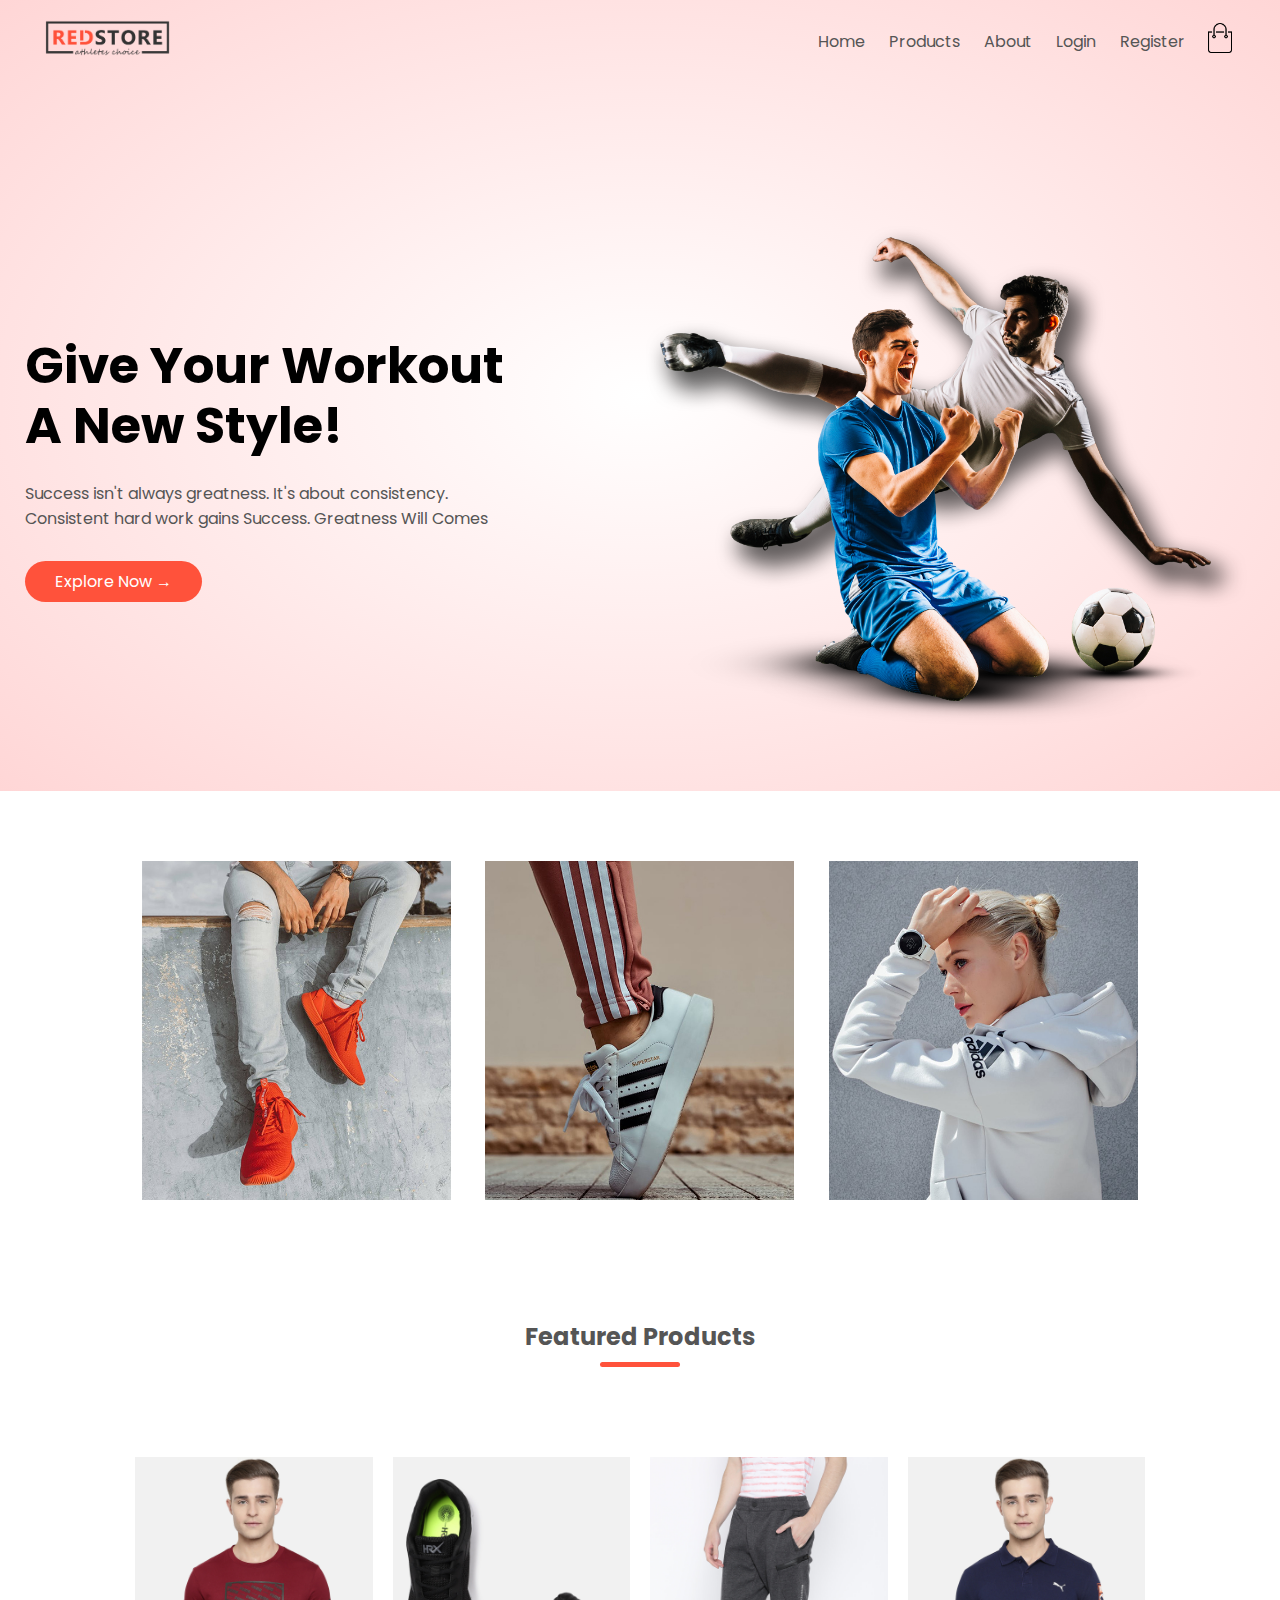
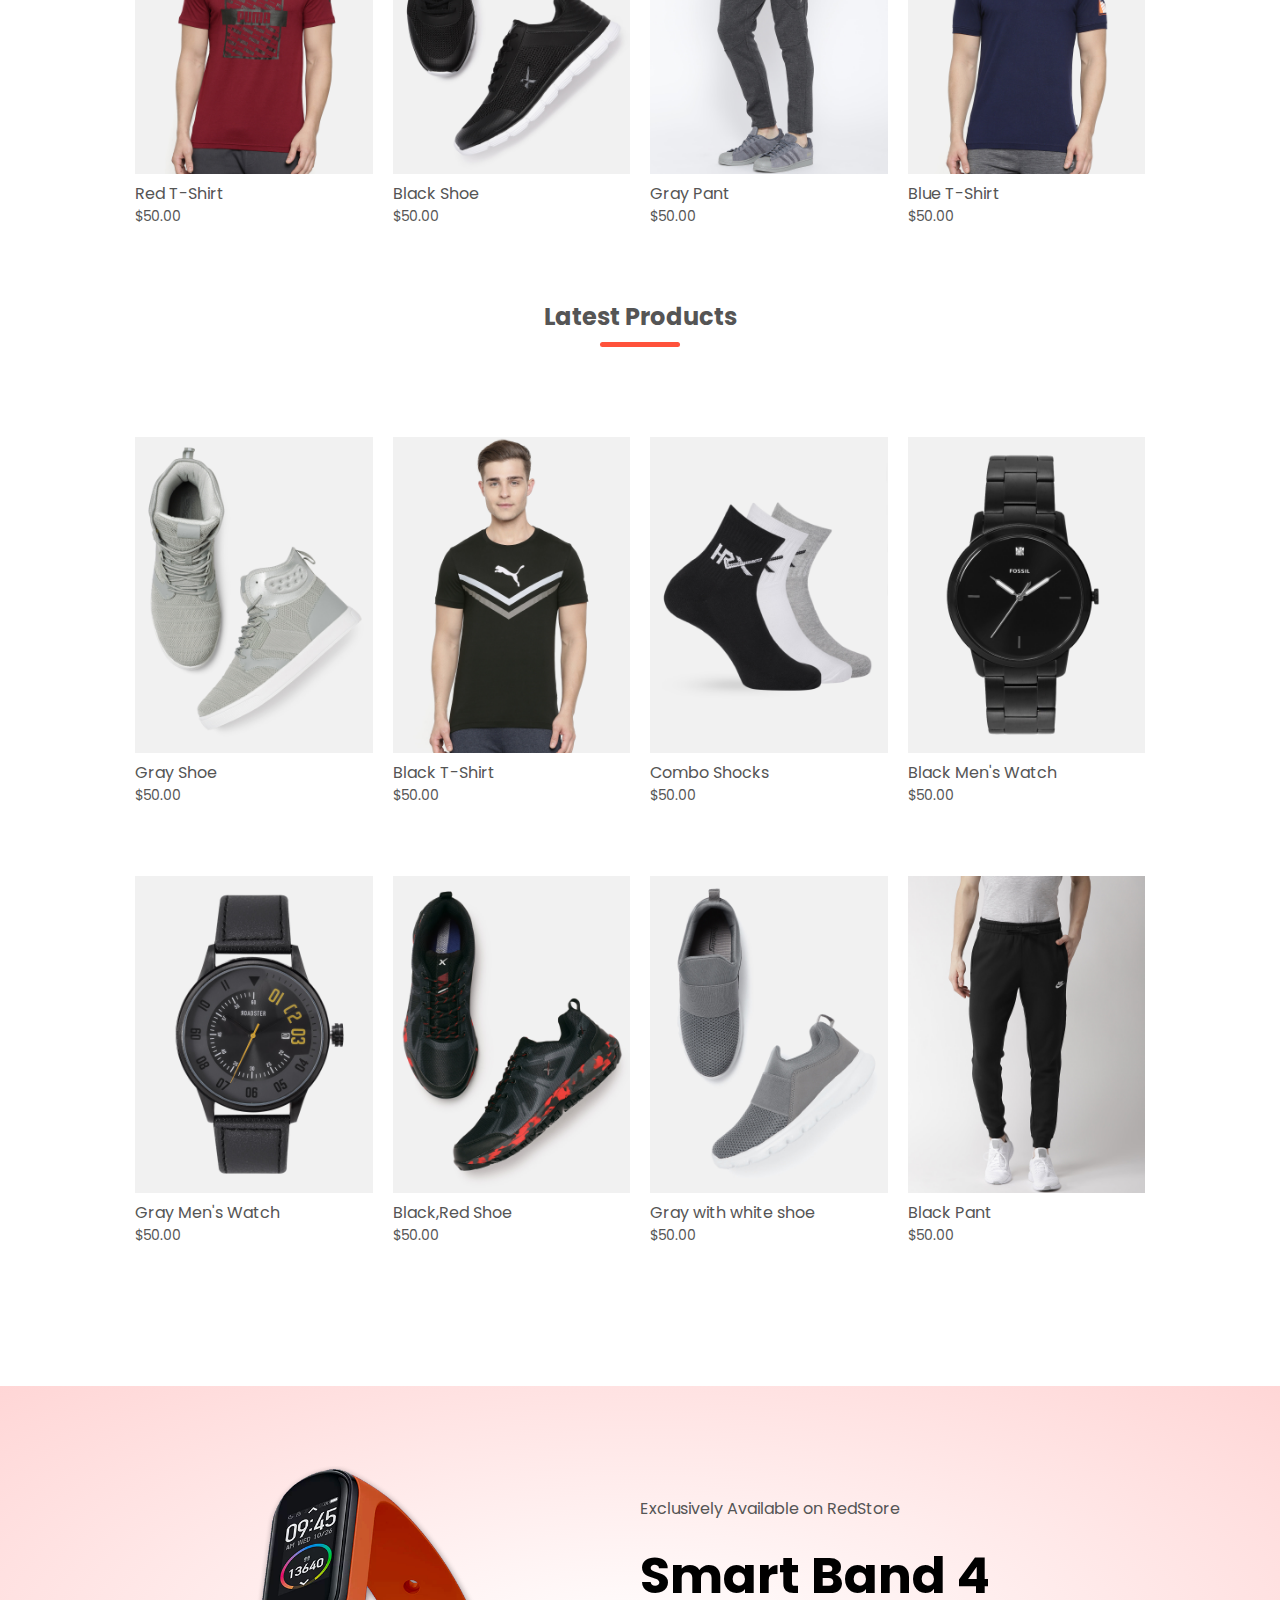
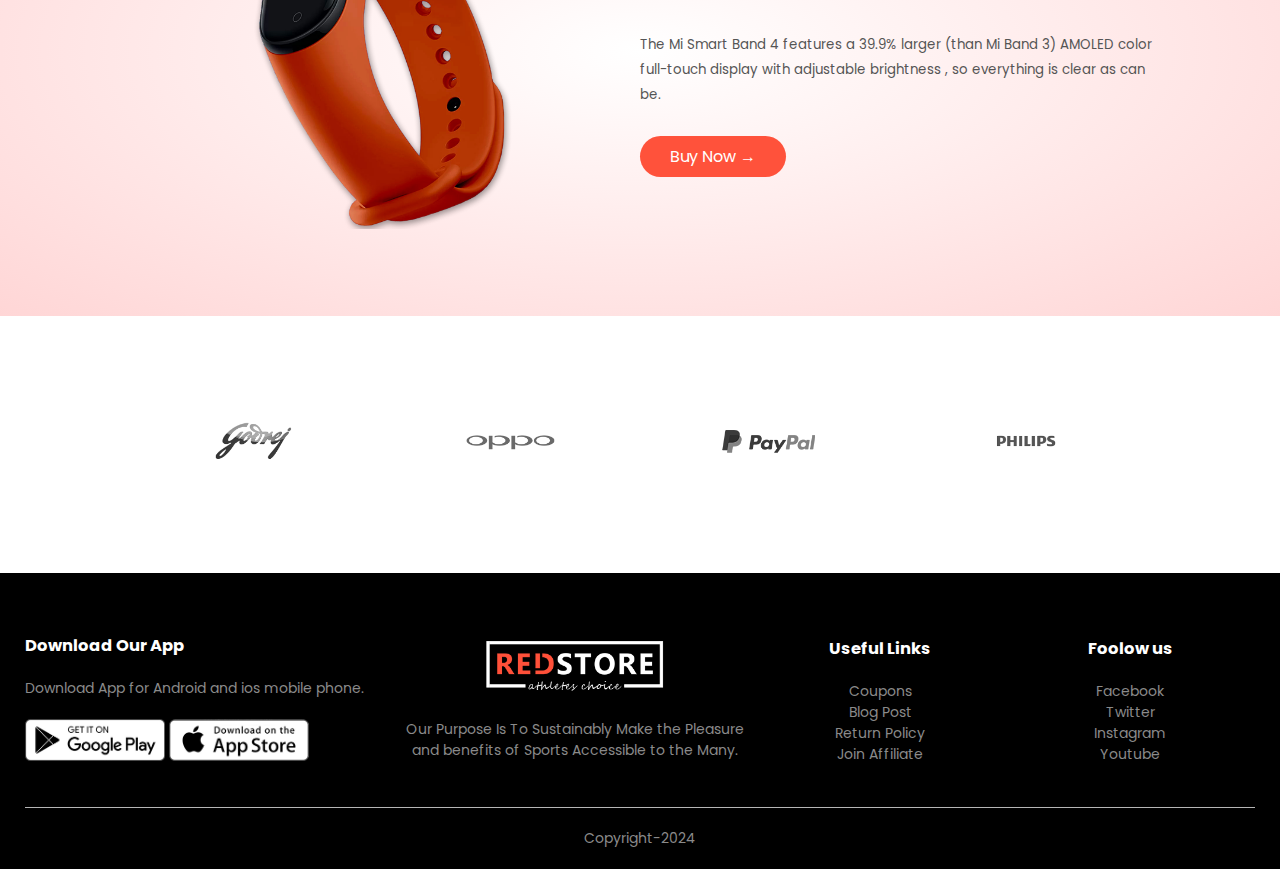
<file: index.html>
<!DOCTYPE html>
<html lang="en">
<head>
  <meta charset="UTF-8">
  <meta name="viewport" content="width=device-width, initial-scale=1.0">
  <title>Red store</title>
  <link rel="stylesheet" href="style.css">
  <link rel="preconnect" href="https://fonts.googleapis.com">
<link rel="preconnect" href="https://fonts.gstatic.com" crossorigin>
<link href="https://fonts.googleapis.com/css2?family=Poppins:wght@200;300;400;500;600;700&display=swap" rel="stylesheet">

</head>
<body>
    <div class="header">

     <div class="container">
      <div class="navbar">
        <div class="logo">
         <a href="index.html"><img src="images/logo.png" alt="" width="125px"></a>
        </div>
        <nav>
          <ul id="MenuItems">
            <li><a href="index.html">Home</a></li>
            <li><a href="product.html">Products</a></li>
            <li><a href="About.html">About</a></li>
            <li><a href="login.html">Login</a></li>
            <li><a href="register.html">Register</a></li>

          </ul>
        </nav>
        <a href="cart.html"><img src="images/cart.png" width="30px" height="30px"></a>
        <img src="images/menu.png" class="menu-icon" >
      </div>
      <div class="row">
        <div class="col-2">
          <h1>Give Your Workout <br> A New Style!</h1>
          <p>Success isn't always greatness. It's about consistency. <br> Consistent hard work gains Success. Greatness Will Comes</p>
          <a href="" class="btn">Explore Now &#8594;</a>
        </div>
        <div class="col-2">
          <img src="images/image1.png" >
        </div>
      </div>
    </div>
  </div>
<!-- Featured categories -->

<div class="categories">
  <div class="small-container">
    <div class="row">
      <div class="col-3">
        <img src="images/category-1.jpg" alt="">
      </div>
      <div class="col-3">
        <img src="images/category-2.jpg" alt="">
      </div>
      <div class="col-3">
        <img src="images/category-3.jpg" alt="">
      </div>
    </div>

  </div>
  
</div>
<!-- Featured Products -->
<div class="small-container">
  <h2 class="title">Featured Products</h2>
  <div class="row">
    <div class="col-4">
      <img src="images/product-1.jpg" >
      <h4>Red  T-Shirt</h4>
      
      <p>$50.00</p>
    </div>
    <div class="col-4">
      <img src="images/product-2.jpg" >
      <h4>Black Shoe</h4>
      
      <p>$50.00</p>
    </div>
    <div class="col-4">
      <img src="images/product-3.jpg" >
      <h4>Gray Pant</h4>
      
      <p>$50.00</p>
    </div>
    <div class="col-4">
      <img src="images/product-4.jpg" >
      <h4>Blue T-Shirt</h4>
      
      <p>$50.00</p>
    </div>
  </div>
  <h2 class="title">Latest Products</h2>
  <div class="row">
    <div class="col-4">
      <img src="images/product-5.jpg" >
      <h4>Gray Shoe</h4>
      
      <p>$50.00</p>
    </div>
    <div class="col-4">
      <img src="images/product-6.jpg" >
      <h4>Black  T-Shirt</h4>
      
      <p>$50.00</p>
    </div>
    <div class="col-4">
      <img src="images/product-7.jpg" >
      <h4>Combo Shocks</h4>
      
      <p>$50.00</p>
    </div>
    <div class="col-4">
      <img src="images/product-8.jpg" >
      <h4>Black Men's Watch</h4>
      
      <p>$50.00</p>
    </div>
    <div class="col-4">
      <img src="images/product-9.jpg" >
      <h4>Gray Men's Watch</h4>
      
      <p>$50.00</p>
    </div>
    <div class="col-4">
      <img src="images/product-10.jpg" >
      <h4>Black,Red Shoe</h4>
      
      <p>$50.00</p>
    </div>
    <div class="col-4">
      <img src="images/product-11.jpg" >
      <h4>Gray with white shoe</h4>
      
      <p>$50.00</p>
    </div>
    <div class="col-4">
      <img src="images/product-12.jpg" >
      <h4>Black Pant</h4>
      
      <p>$50.00</p>
    </div>
  </div>
   
  </div>


<!-- offer -->
<div class="offer">
  <div class="small-container">
    <div class="row">
      <div class="col-2">
        <img src="images/exclusive.png" class="offer-img">
      </div>
      <div class="col-2">
        <p >Exclusively Available on RedStore</p>
        <h1>Smart Band 4</h1>
        <small>The Mi Smart Band 4 features a 39.9% larger (than Mi Band 3) AMOLED color full-touch display
          with adjustable brightness , so everything is clear as can be.</small>
          <br>
          <a href="" class="btn">Buy Now &#8594;</a>

      </div>

    </div>
  </div>
</div>
   
<!-- brands   -->
<div class="brands">
  <div class="small-container">
    <div class="row">
      <div class="col-5">
        <img src="images/logo-godrej.png" >
      </div>
      <div class="col-5">
        <img src="images/logo-oppo.png" alt="">
      </div>
      <div class="col-5">
        <img src="images/logo-paypal.png" alt="">
      </div>
      <div class="col-5">
        <img src="images/logo-philips.png" alt="">
      </div>
      
    </div>
  </div>
</div>



<!---Footer-->
<div class="footer">
  <div class="container">
    <div class="row">
      <div class="footer-col-1">
        <h3>Download Our App</h3>
        <p>Download App for Android and ios mobile phone. </p>
        <div class="app-logo">
          <img src="images/play-store.png" >
          <img src="images/app-store.png" >
        </div>
      </div>
      <div class="footer-col-2">
        <img src="images/logo-white.png" >
        <p>Our Purpose Is To Sustainably Make the Pleasure and benefits of Sports Accessible  to the Many.</p>
      </div>
      <div class="footer-col-3">
        <h3>Useful Links</h3>
        <ul>
          <li>Coupons</li>
          <li>Blog Post</li>
          <li>Return Policy</li>
          <li>Join Affiliate</li>
        </ul>
      </div>
      <div class="footer-col-4">
        <h3>Foolow us</h3>
        <ul>
          <li>Facebook</li>
          <li>Twitter</li>
          <li>Instagram</li>
          <li>Youtube</li>
        </ul>
      </div>
    </div>
    <hr>
    <p class="copyright">Copyright-2024</p>
  </div>
</div>


</body>
</html>
</file>
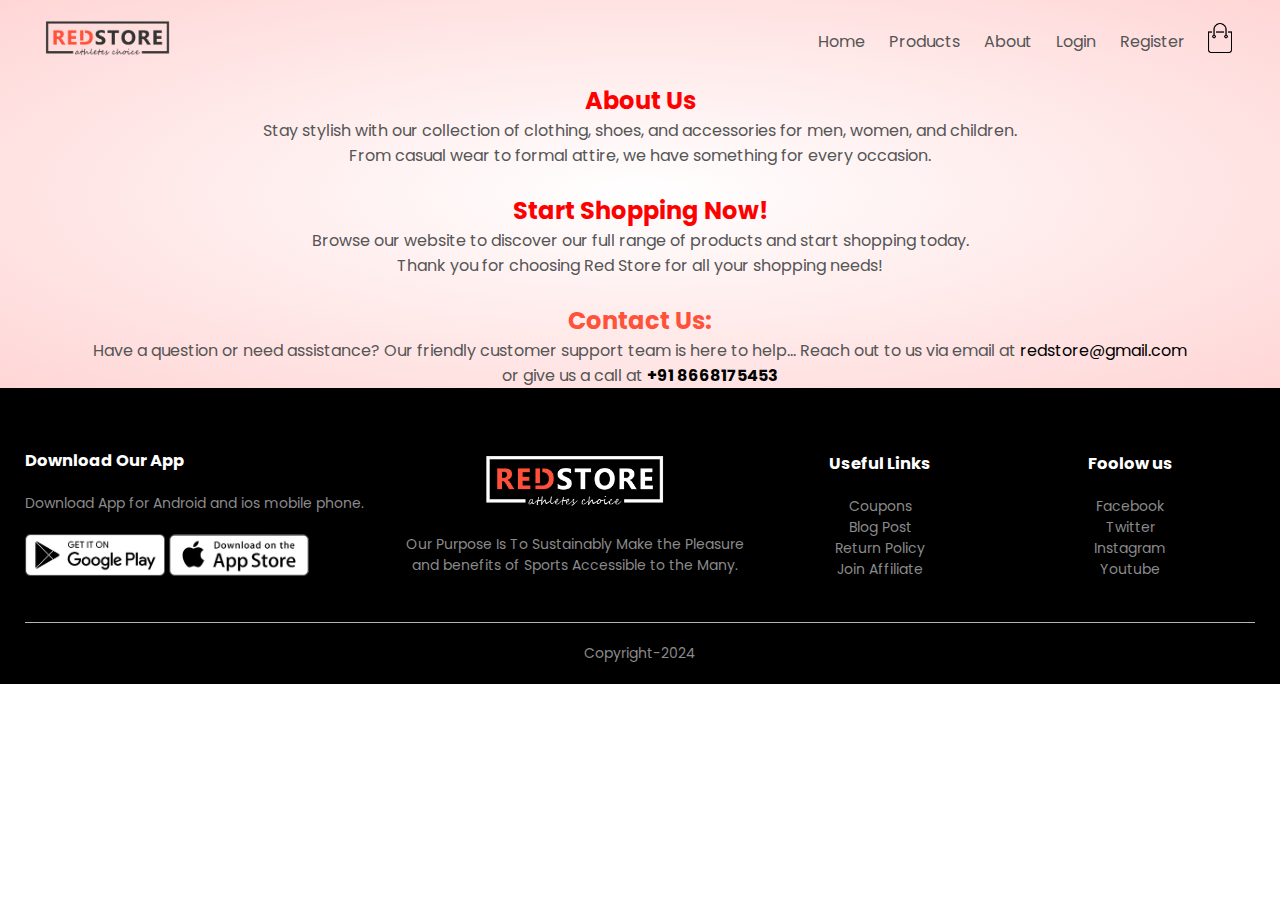
<file: About.html>
<!DOCTYPE html>
<html lang="en">
<head>
  <meta charset="UTF-8">
  <meta name="viewport" content="width=device-width, initial-scale=1.0">
  <title>About</title>
  <link rel="stylesheet" href="style.css">
  <link rel="preconnect" href="https://fonts.googleapis.com">
<link rel="preconnect" href="https://fonts.gstatic.com" crossorigin>
<link href="https://fonts.googleapis.com/css2?family=Poppins:wght@200;300;400;500;600;700&display=swap" rel="stylesheet">

</head>
<body>
    <div class="header">
    <div class="container">
      <div class="navbar">
        <div class="logo">
          <img src="images/logo.png" alt="" width="125px">
        </div>

        <nav>
          <ul id="MenuItems">
            <li><a href="index.html">Home</a></li>
            <li><a href="product.html">Products</a></li>
            <li><a href="About.html">About</a></li>
            <li><a href="login.html">Login</a></li>
            <li><a href="register.html">Register</a></li>
          </ul>
        </nav>
        <a href="cart.html"><img src="images/cart.png" width="30px" height="30px"></a>
        <img src="images/menu.png" class="menu-icon" >
      </div>
    </div>
    
    <!--About us-->
    
    <div class="abouttxt">
        <h2>About Us</h2>
        <p>Stay stylish with our collection of clothing, shoes, and accessories for men, women, and children. <br>
             From casual wear to formal attire, we have something for every occasion.</p> <br>
        <h2>Start Shopping Now!</h2>
        <p>Browse our website to discover our full range of products and start shopping today. <br> 
            Thank you for choosing Red Store for all your shopping needs!</p>     
       </div> <br>
       <div class="contactus">
        <h2>Contact Us:</h2>
        <p>Have a question or need assistance?   Our friendly customer support team is here to help... Reach out to us via email at <a href="">redstore@gmail.com </a> <br>or 
            give us a call at <span>+91 8668175453</span></p>  
       </div>
</div>






    

    <!---Footer-->
    <div class="footer">
    <div class="container">
        <div class="row">
        <div class="footer-col-1">
            <h3>Download Our App</h3>
            <p>Download App for Android and ios mobile phone. </p>
            <div class="app-logo">
            <img src="images/play-store.png" >
            <img src="images/app-store.png" >
            </div>
        </div>
        <div class="footer-col-2">
            <img src="images/logo-white.png" >
            <p>Our Purpose Is To Sustainably Make the Pleasure and benefits of Sports Accessible  to the Many.</p>
        </div>
        <div class="footer-col-3">
            <h3>Useful Links</h3>
            <ul>
            <li>Coupons</li>
            <li>Blog Post</li>
            <li>Return Policy</li>
            <li>Join Affiliate</li>
            </ul>
        </div>
        <div class="footer-col-4">
            <h3>Foolow us</h3>
            <ul>
            <li>Facebook</li>
            <li>Twitter</li>
            <li>Instagram</li>
            <li>Youtube</li>
            </ul>
        </div>
        </div>
        <hr>
        <p class="copyright">Copyright-2024</p>
    </div>
    </div>


</body>
</html>
</file>
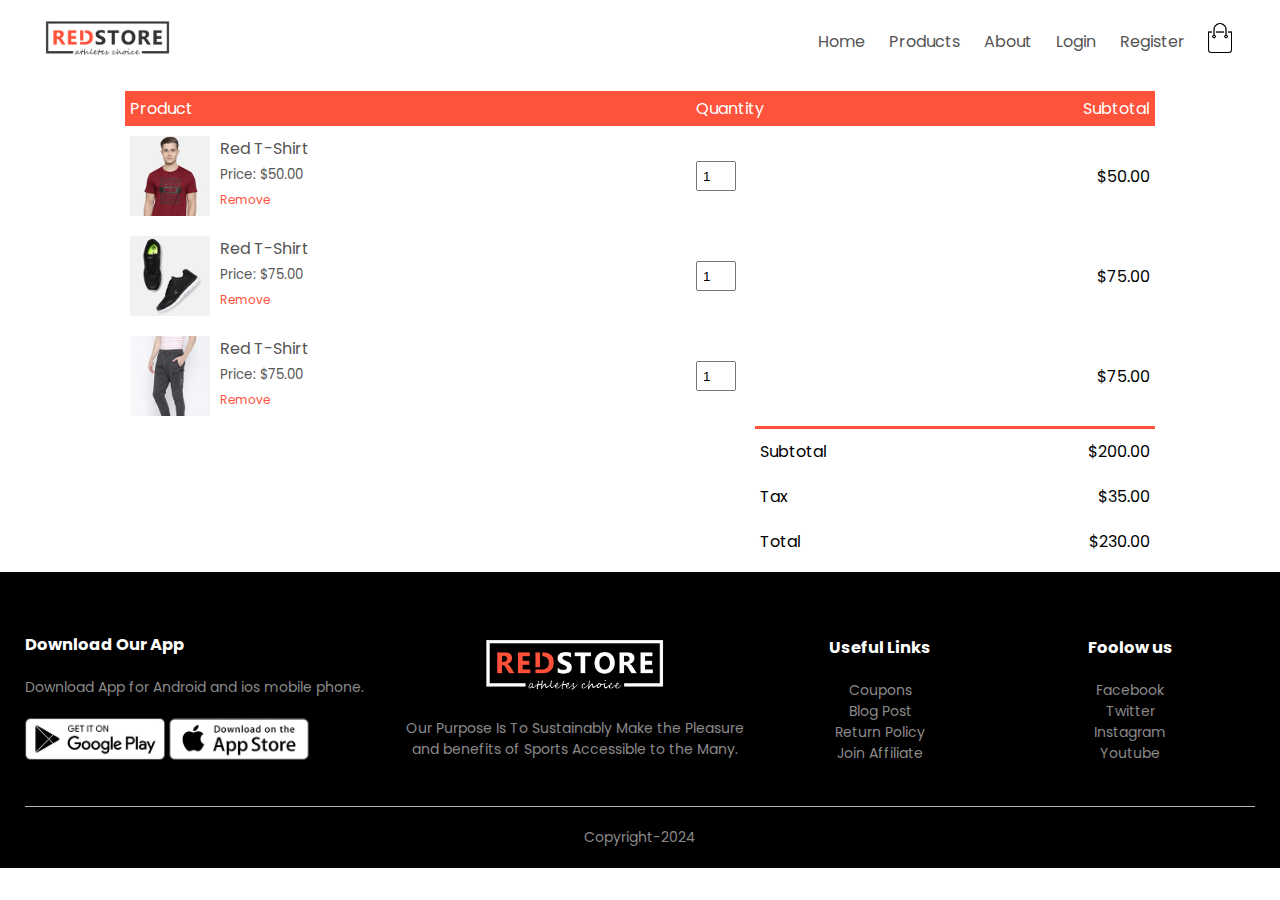
<file: cart.html>
<!DOCTYPE html>
<html lang="en">
<head>
  <meta charset="UTF-8">
  <meta name="viewport" content="width=device-width, initial-scale=1.0">
  <title>Cart-Red store</title>
  <link rel="stylesheet" href="style.css">
  <link rel="preconnect" href="https://fonts.googleapis.com">
<link rel="preconnect" href="https://fonts.gstatic.com" crossorigin>
<link href="https://fonts.googleapis.com/css2?family=Poppins:wght@200;300;400;500;600;700&display=swap" rel="stylesheet">

</head>
<body>
    <div class="container">
      <div class="navbar">
        <div class="logo">
          <img src="images/logo.png" alt="" width="125px">
        </div>
        <nav>
          <ul id="MenuItems">
            <li><a href="index.html">Home</a></li>
            <li><a href="product.html">Products</a></li>
            <li><a href="About.html">About</a></li>
            <li><a href="login.html">Login</a></li>
            <li><a href="register.html">Register</a></li>
          </ul>
        </nav>
        <a href="cart.html"><img src="images/cart.png" width="30px" height="30px"></a>
        <img src="images/menu.png" class="menu-icon" >
      </div>
    </div>

    <!---cart items details-->
    <div class="small-container cart-page">

        <table>
            <tr>
                <th>Product</th>
                <th>Quantity</th>
                <th>Subtotal</th>
            </tr>
            <tr>
                <td>
                    <div class="cart-info">
                        <img src="images/buy-1.jpg">
                        <div>
                            <p>Red T-Shirt</p>
                            <small>Price: $50.00</small>
                            <br>
                            <a href="">Remove</a>
                        </div>
                    </div>
                </td>
                <td><input type="number" value="1"></td>
                <td>$50.00</td>
            </tr>
            <tr>
                <td>
                    <div class="cart-info">
                        <img src="images/buy-2.jpg">
                        <div>
                            <p>Red T-Shirt</p>
                            <small>Price: $75.00</small>
                            <br>
                            <a href="">Remove</a>
                        </div>
                    </div>
                </td>
                <td><input type="number" value="1"></td>
                <td>$75.00</td>
            </tr>
            <tr>
                <td>
                    <div class="cart-info">
                        <img src="images/buy-3.jpg">
                        <div>
                            <p>Red T-Shirt</p>
                            <small>Price: $75.00</small>
                            <br>
                            <a href="">Remove</a>
                        </div>
                    </div>
                </td>
                <td><input type="number" value="1"></td>
                <td>$75.00</td>
            </tr>
        </table>

        <div class="total-price">
            <table>
                <tr>
                    <td>Subtotal</td>
                    <td>$200.00</td>
                </tr>
                <tr>
                    <td>Tax</td>
                    <td>$35.00</td>
                </tr>
                <tr>
                    <td>Total</td>
                    <td>$230.00</td>
                </tr>
            </table>
        </div>
    </div>


    <!---Footer-->
    <div class="footer">
    <div class="container">
        <div class="row">
        <div class="footer-col-1">
            <h3>Download Our App</h3>
            <p>Download App for Android and ios mobile phone. </p>
            <div class="app-logo">
            <img src="images/play-store.png" >
            <img src="images/app-store.png" >
            </div>
        </div>
        <div class="footer-col-2">
            <img src="images/logo-white.png" >
            <p>Our Purpose Is To Sustainably Make the Pleasure and benefits of Sports Accessible  to the Many.</p>
        </div>
        <div class="footer-col-3">
            <h3>Useful Links</h3>
            <ul>
            <li>Coupons</li>
            <li>Blog Post</li>
            <li>Return Policy</li>
            <li>Join Affiliate</li>
            </ul>
        </div>
        <div class="footer-col-4">
            <h3>Foolow us</h3>
            <ul>
            <li>Facebook</li>
            <li>Twitter</li>
            <li>Instagram</li>
            <li>Youtube</li>
            </ul>
        </div>
        </div>
        <hr>
        <p class="copyright">Copyright-2024</p>
    </div>
    </div>


</body>
</html>
</file>
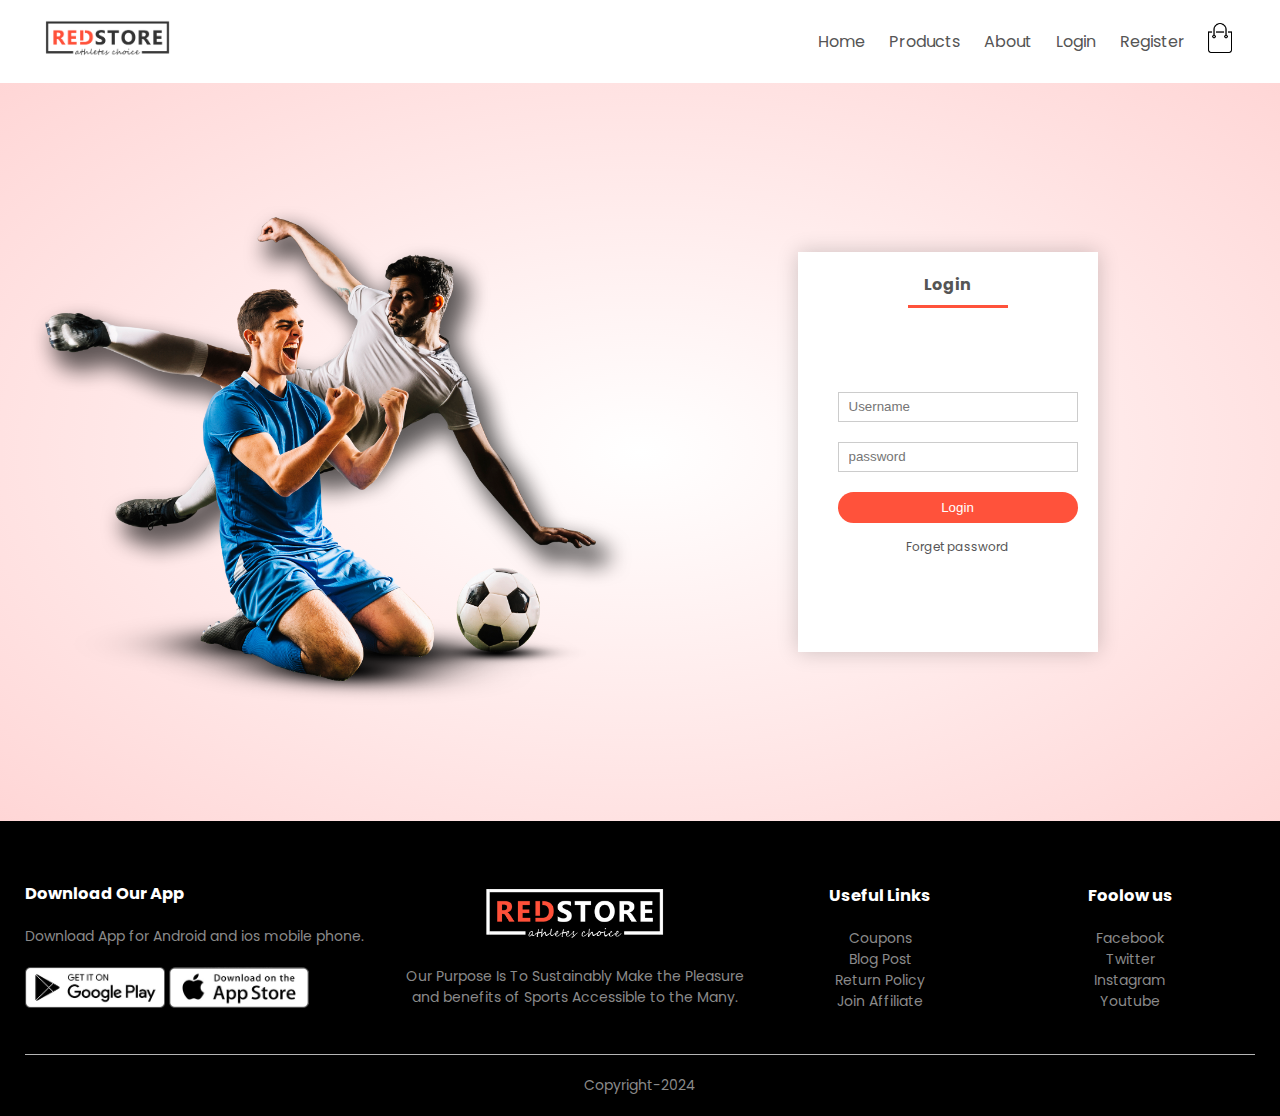
<file: login.html>
<!DOCTYPE html>
<html lang="en">
<head>
  <meta charset="UTF-8">
  <meta name="viewport" content="width=device-width, initial-scale=1.0">
  <title>Login-Red store</title>
  <link rel="stylesheet" href="style.css">
  <link rel="preconnect" href="https://fonts.googleapis.com">
<link rel="preconnect" href="https://fonts.gstatic.com" crossorigin>
<link href="https://fonts.googleapis.com/css2?family=Poppins:wght@200;300;400;500;600;700&display=swap" rel="stylesheet">

</head>
<body>
    <div class="container">
      <div class="navbar">
        <div class="logo">
          <img src="images/logo.png" alt="" width="125px">
        </div>
        <nav>
          <ul id="MenuItems">
            <li><a href="index.html">Home</a></li>
            <li><a href="product.html">Products</a></li>
            <li><a href="About.html">About</a></li>
            <li><a href="login.html">Login</a></li>
            <li><a href="register.html">Register</a></li>
          </ul>
        </nav>
        <a href="cart.html"><img src="images/cart.png" width="30px" height="30px"></a>
        <img src="images/menu.png" class="menu-icon" >
      </div>
    </div>
<!---Account page-->
<div class="account-page">
    <div class="container">
        <div class="row">
            <div class="col-2">
                <img src="images/image1.png" width="100%">
            </div>
            <div class="col-2">
                <div class="form-container">
                    <div class="form-btn">
                        <span>Login</span>
                        
                        <hr id="Indicator">
                    </div>
                    <form id="Loginform" >
                        <input type="text" placeholder="Username">
                        <input type="password" placeholder="password">
                        <button type="submit" class="btn">Login</button>
                        
                        <a href="">Forget password</a>
                    </form>

                    

                </div>
            </div>
        </div>
    </div>
</div>   

    <!---Footer-->
    <div class="footer">
    <div class="container">
        <div class="row">
        <div class="footer-col-1">
            <h3>Download Our App</h3>
            <p>Download App for Android and ios mobile phone. </p>
            <div class="app-logo">
            <img src="images/play-store.png" >
            <img src="images/app-store.png" >
            </div>
        </div>
        <div class="footer-col-2">
            <img src="images/logo-white.png" >
            <p>Our Purpose Is To Sustainably Make the Pleasure and benefits of Sports Accessible  to the Many.</p>
        </div>
        <div class="footer-col-3">
            <h3>Useful Links</h3>
            <ul>
            <li>Coupons</li>
            <li>Blog Post</li>
            <li>Return Policy</li>
            <li>Join Affiliate</li>
            </ul>
        </div>
        <div class="footer-col-4">
            <h3>Foolow us</h3>
            <ul>
            <li>Facebook</li>
            <li>Twitter</li>
            <li>Instagram</li>
            <li>Youtube</li>
            </ul>
        </div>
        </div>
        <hr>
        <p class="copyright">Copyright-2024</p>
    </div>
    </div>


</body>
</html>
</file>
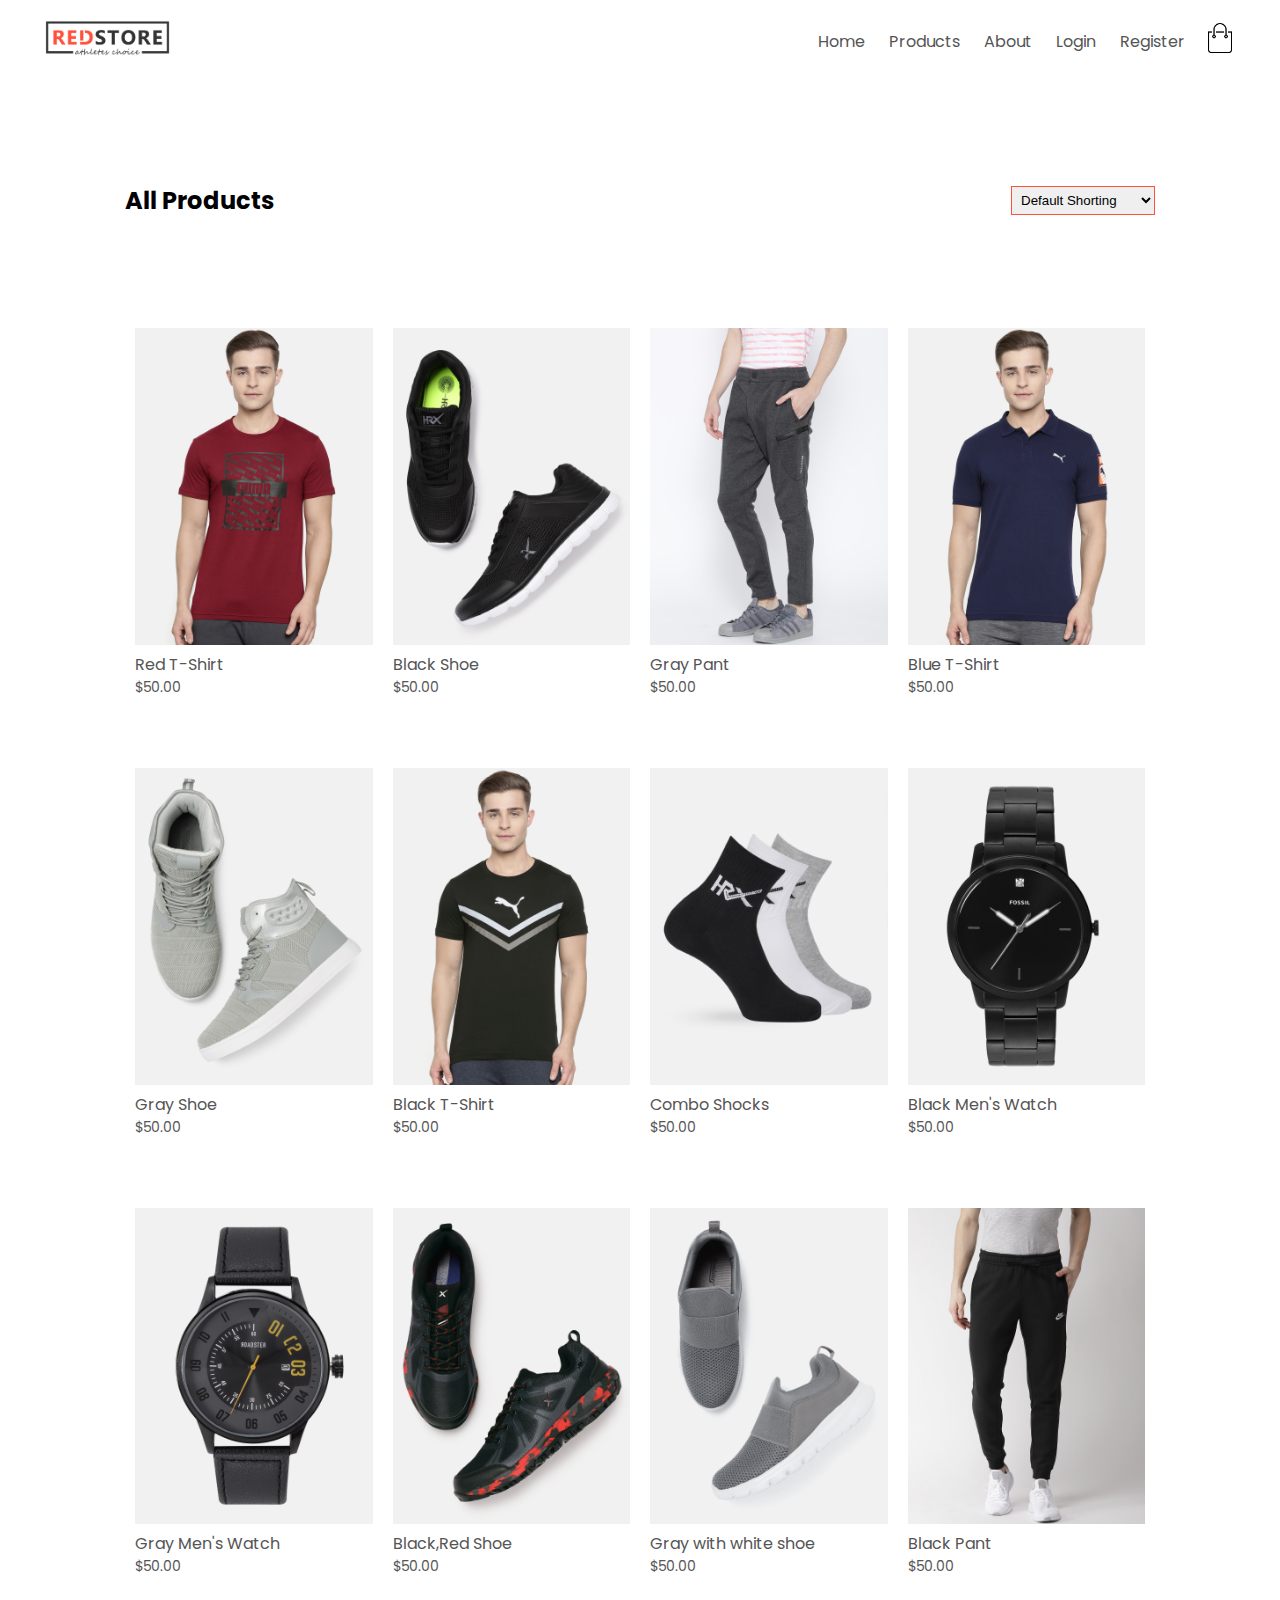
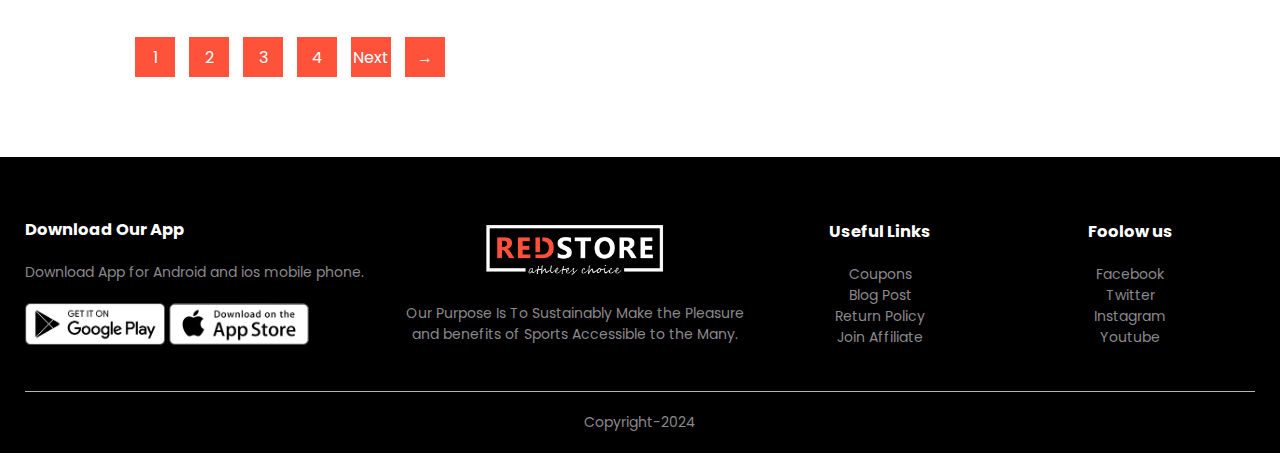
<file: product.html>
<!DOCTYPE html>
<html lang="en">
<head>
  <meta charset="UTF-8">
  <meta name="viewport" content="width=device-width, initial-scale=1.0">
  <title>All-Product-Red store</title>
  <link rel="stylesheet" href="style.css">
  <link rel="preconnect" href="https://fonts.googleapis.com">
<link rel="preconnect" href="https://fonts.gstatic.com" crossorigin>
<link href="https://fonts.googleapis.com/css2?family=Poppins:wght@200;300;400;500;600;700&display=swap" rel="stylesheet">

</head>
<body>
    <div class="container">
      <div class="navbar">
        <div class="logo">
          <img src="images/logo.png" alt="" width="125px">
        </div>
        <nav>
          <ul id="MenuItems">
            <li><a href="index.html">Home</a></li>
            <li><a href="product.html">Products</a></li>
            <li><a href="About.html">About</a></li>
            <li><a href="login.html">Login</a></li>
            <li><a href="register.html">Register</a></li>
          </ul>
        </nav>
        <a href="cart.html"><img src="images/cart.png" width="30px" height="30px"></a>
        <img src="images/menu.png" class="menu-icon" >
      </div>
      
   </div>
<div class="small-container">
<div class="row row-2">
    <h2>All Products</h2>
    <select >
        <option value="">Default Shorting</option>
        <option value="">Short by Price</option>
        <option value="">Short by popularity</option>
        <option value="">Short by rating</option>
        <option value="">Short by sale</option>
    </select>
</div>



<div class="row">
    <div class="col-4">
      <img src="images/product-1.jpg" >
      <h4>Red T-Shirt</h4>
      
      <p>$50.00</p>
    </div>
    <div class="col-4">
      <img src="images/product-2.jpg" >
      <h4>Black Shoe</h4>
      
      <p>$50.00</p>
    </div>
    <div class="col-4">
      <img src="images/product-3.jpg" >
      <h4>Gray Pant</h4>
      
      <p>$50.00</p>
    </div>
    <div class="col-4">
      <img src="images/product-4.jpg" >
      <h4>Blue T-Shirt</h4>
      
      <p>$50.00</p>
    </div>
  </div>
    <div class="row">
    <div class="col-4">
      <img src="images/product-5.jpg" >
      <h4>Gray Shoe</h4>
      
      <p>$50.00</p>
    </div>
    <div class="col-4">
      <img src="images/product-6.jpg" >
      <h4>Black T-Shirt</h4>
      
      <p>$50.00</p>
    </div>
    <div class="col-4">
      <img src="images/product-7.jpg" >
      <h4>Combo Shocks</h4>
      
      <p>$50.00</p>
    </div>
    <div class="col-4">
      <img src="images/product-8.jpg" >
      <h4>Black Men's Watch </h4>
      
      <p>$50.00</p>
    </div>
    <div class="col-4">
      <img src="images/product-9.jpg" >
      <h4>Gray Men's Watch</h4>
      
      <p>$50.00</p>
    </div>
    <div class="col-4">
      <img src="images/product-10.jpg" >
      <h4>Black,Red Shoe</h4>
      
      
      <p>$50.00</p>
    </div>
    <div class="col-4">
      <img src="images/product-11.jpg" >
      <h4>Gray with white shoe</h4>
      
      <p>$50.00</p>
    </div>
    <div class="col-4">
      <img src="images/product-12.jpg" >
      <h4>Black Pant</h4>
      
      <p>$50.00</p>
    </div>
  </div>
  <div class="page-btn">
    <span>1</span>
    <span>2</span>
    <span>3</span>
    <span>4</span>
    <span>Next</span>
    <span>&#8594;</span>
  </div>
   
  </div>

<!---Footer-->
<div class="footer">
  <div class="container">
    <div class="row">
      <div class="footer-col-1">
        <h3>Download Our App</h3>
        <p>Download App for Android and ios mobile phone. </p>
        <div class="app-logo">
          <img src="images/play-store.png" >
          <img src="images/app-store.png" >
        </div>
      </div>
      <div class="footer-col-2">
        <img src="images/logo-white.png" >
        <p>Our Purpose Is To Sustainably Make the Pleasure and benefits of Sports Accessible  to the Many.</p>
      </div>
      <div class="footer-col-3">
        <h3>Useful Links</h3>
        <ul>
          <li>Coupons</li>
          <li>Blog Post</li>
          <li>Return Policy</li>
          <li>Join Affiliate</li>
        </ul>
      </div>
      <div class="footer-col-4">
        <h3>Foolow us</h3>
        <ul>
          <li>Facebook</li>
          <li>Twitter</li>
          <li>Instagram</li>
          <li>Youtube</li>
        </ul>
      </div>
    </div>
    <hr>
    <p class="copyright">Copyright-2024</p>
  </div>
</div>


</body>
</html>
</file>
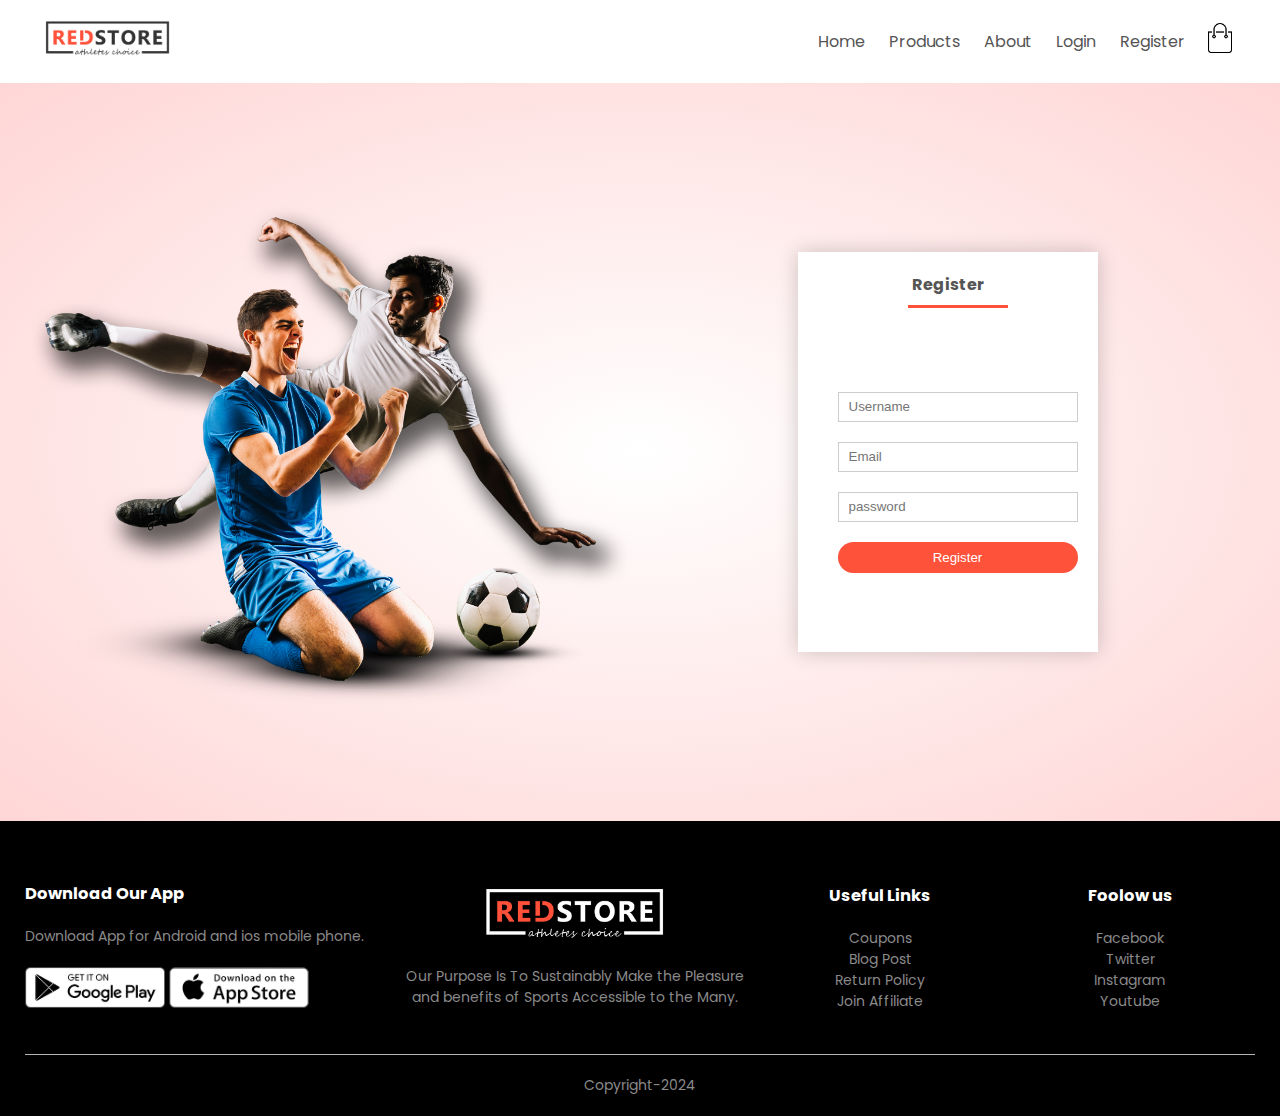
<file: register.html>
<!DOCTYPE html>
<html lang="en">
<head>
  <meta charset="UTF-8">
  <meta name="viewport" content="width=device-width, initial-scale=1.0">
  <title>Register-Red store</title>
  <link rel="stylesheet" href="style.css">
  <link rel="preconnect" href="https://fonts.googleapis.com">
<link rel="preconnect" href="https://fonts.gstatic.com" crossorigin>
<link href="https://fonts.googleapis.com/css2?family=Poppins:wght@200;300;400;500;600;700&display=swap" rel="stylesheet">

</head>
<body>
    <div class="container">
      <div class="navbar">
        <div class="logo">
          <img src="images/logo.png" alt="" width="125px">
        </div>
        <nav>
          <ul id="MenuItems">
            <li><a href="index.html">Home</a></li>
            <li><a href="product.html">Products</a></li>
            <li><a href="About.html">About</a></li>
            <li><a href="login.html">Login</a></li>
            <li><a href="register.html">Register</a></li>
          </ul>
        </nav>
        <a href="cart.html"><img src="images/cart.png" width="30px" height="30px"></a>
        <img src="images/menu.png" class="menu-icon" >
      </div>
    </div>
<!---Account page-->
<div class="account-page">
    <div class="container">
        <div class="row">
            <div class="col-2">
                <img src="images/image1.png" width="100%">
            </div>
            <div class="col-2">
                <div class="form-container">
                    <div class="form-btn">
                       
                        <span>Register</span>
                        <hr id="Indicator">
                    </div>
                    

                    <form  id="Regform">
                        <input type="text" placeholder="Username">
                        <input type="email" placeholder="Email">
                        <input type="password" placeholder="password">
                        <button type="submit" class="btn">Register</button>
                        
                    </form>

                </div>
            </div>
        </div>
    </div>
</div>   

    <!---Footer-->
    <div class="footer">
    <div class="container">
        <div class="row">
        <div class="footer-col-1">
            <h3>Download Our App</h3>
            <p>Download App for Android and ios mobile phone. </p>
            <div class="app-logo">
            <img src="images/play-store.png" >
            <img src="images/app-store.png" >
            </div>
        </div>
        <div class="footer-col-2">
            <img src="images/logo-white.png" >
            <p>Our Purpose Is To Sustainably Make the Pleasure and benefits of Sports Accessible  to the Many.</p>
        </div>
        <div class="footer-col-3">
            <h3>Useful Links</h3>
            <ul>
            <li>Coupons</li>
            <li>Blog Post</li>
            <li>Return Policy</li>
            <li>Join Affiliate</li>
            </ul>
        </div>
        <div class="footer-col-4">
            <h3>Foolow us</h3>
            <ul>
            <li>Facebook</li>
            <li>Twitter</li>
            <li>Instagram</li>
            <li>Youtube</li>
            </ul>
        </div>
        </div>
        <hr>
        <p class="copyright">Copyright-2024</p>
    </div>
    </div>


</body>
</html>
</file>
<file: style.css>
*{
  margin: 0;
  padding: 0;
  box-sizing: border-box;
}
body{
  font-family: "Poppins", sans-serif;
}
.navbar
{
  display: flex;
  align-items: center;
  padding: 20px;
  
}
nav
{
  flex: 1;
  text-align: right;
}
nav ul
{
  display: inline-block;
  list-style-type: none;

}
nav ul li
{
  display: inline-block;
  margin-right: 20px;
}
a
{
  text-decoration: none;
  color: #555;
}
p
{
  color: #555;
}
.container
{
  max-width: 1300px;
  margin: auto;
  padding-left: 25px;
  padding-right: 25px;
}
.row
{
  display: flex;
  align-items: center;
  flex-wrap: wrap;
  justify-content: space-around;
}
.col-2
{
  flex-basis: 50%;
  min-width: 300px;
}
.col-2 img{
    max-width: 100%;
    padding: 50px 0;
}
.col-2 h1{
  font-size: 50px;
  line-height: 60px;
  margin: 25px 0;
}
.btn
{
  display: inline-block;
  background: #ff523b;
  color: white ;
  padding: 8px 30px;
  margin: 30px 0;
  border-radius: 30px;
  transition: background 0.5;

}
.btn:hover
{
  background: #563434;
}
.header
{
  background: radial-gradient(#fff,#ffd6d6);
}
.header .row{
  margin-top: 70px;
}
.categories
{
  margin: 70px 0;

}
.col-3
{
  flex-basis: 30%;
  min-width: 250px;
  margin-bottom: 30px;
}.col-3 img{
  width: 100%;
  
}
.small-container
{
  max-width: 1080px;
  margin: auto;
  padding-left: 25px;
  padding-right: 25px;

}
.col-4
{
  flex-basis: 25%;
  padding: 10px;
  min-width: 200px;
  margin-bottom: 50px;
  transition: transform 0.5s;
}
.col-4 img
{
  width: 100%;

}
.title
{
  text-align: center;
  margin: 0 auto 80px;
  position: relative;
  line-height: 60px;
  color: #555;
}
.title::after
{
  content: '';
  background: #ff523b;
  width: 80px;
  height: 5px;
  border-radius: 5px;
  position: absolute;
  bottom: 0;
  left: 50%;
  transform: translateX(-50%);
}
h4{
  color: #555;
  font-weight: normal;
}
.col-4 p
{
 font-size:14px; 
}
.col-4:hover
{
  transform: translateY(-5px);
}

/* offer */

.offer
{
  background: radial-gradient(#fff,#ffd6d6);
  margin-top: 80px;
  padding: 30px 0;
}
.col-2 .offer-img
{
  padding: 50px;
}
small{
  color: #555;
}
/* brands*/

.brands
{
  margin: 100px auto;
}
.col-5
{
  width: 100px;
}
.col-5 img{
  width: 100%;
  cursor: pointer;
  filter: grayscale(100%);
}
.col-5 img:hover
{
  filter: grayscale(0);
}


/* Footer*/

.footer
{
  background: #000;
  color: #8a8a8a;
  font-size: 14px;
  padding: 60px 0 20px;
}
.footer p{
  color: #8a8a8a;
}
.footer h3{
  color: #fff;
  margin-bottom: 20px;
}
.footer-col-1 , .footer-col-2 , .footer-col-3, .footer-col-4
{
min-width: 250px;
 margin-bottom: 20px;
}
.footer-col-1
{
  flex-basis: 30%;
}
.footer-col-2{
  flex: 1;
  text-align: center;
}
.footer-col-2 img
{
  width: 180px;
  margin-bottom: 20px;
}
.footer-col-3, .footer-col-4
{
  flex-basis: 12%;
  text-align: center;
}
ul{
  list-style-type: none;
}
.app-logo
{
  margin-top: 20px;
}
.app-logo img{
  width: 140px;
}
.footer hr{
  border: none;
  background: #b5b5b5;
  height: 1px;
  margin: 20px 0;
}
.copyright
{
  text-align: center;
}
.menu-icon
{
  width: 28px;
  margin-left: 20px;
  display: none;
}

/*all product*/
.row-2
{
  justify-content: space-between;
  margin: 100px auto;
}
select
{
  border: 1px solid #ff523b;
  padding: 5px;
}
select:focus
{
  outline: none;
}

.page-btn
{
  margin: 0 auto 80px;
}
.page-btn span
{
  display: inline-block;
  border: 1px solid #ff523b;
  margin-left:10px ;
  width: 40px;
  height: 40px;
  text-align: center;
  line-height: 40px;
  cursor: pointer;
}

.page-btn span{
  background: #ff523b;
  color: #fff;
}

/* cart item */
.cart-page
{
  margin: 8px auto;

}
table
{
  width: 100%;
  border-collapse: collapse;
}
.cart-info
{
  display: flex;
  flex-wrap: wrap;
}
th{
  text-align: left;
  padding: 5px;
  color: #fff;
  background-color: #ff523b;
  font-weight: normal;
}
td{
  padding: 10px 5px;

}
td input
{
  width: 40px;
  height: 30px;
  padding: 5px;
}
td a{
  color: #ff523b;
  font-size: 12px;
}
td img
{
  width: 80px;
  height: 80px;
  margin-right: 10px;
}
.total-price
{
  display: flex;
  justify-content: flex-end;

}
.total-price table
{
  border-top: 3px solid #ff523b;
  width: 100%;
  max-width: 400px;
}
td:last-child
{
  text-align: right;
}
th:last-child
{
  text-align: right;
}


/*account-page*/
.account-page
{
  padding: 50px 0;
  background: radial-gradient(#fff, #ffd6d6);

}
.form-container
{
  background: #fff;
  width: 300px;
  height: 400px;
  position: relative;
  text-align: center;
  padding: 20px;
  margin: auto;
  box-shadow: 0 0 20px 0px rgba(0, 0, 0, 0.2);
}
.form-container span
{
  font-weight: bold;
  padding: 0 10px;
  color: #555;
  cursor: pointer;
  width: 100px;
  display: inline-block;
}
.form-btn
{
  display: inline-block;
}
.form-container form
{
  max-width: 300px;
  padding: 0 20px;
  position: absolute;
  top: 130px;

}
form input
{
  width: 100%;
  height: 30px;
  margin: 10px 0;
  padding: 0 10px;
  border: 1px solid #ccc;
}
form .btn{
  width: 100%;
  border: none;
  cursor: pointer;
  margin: 10px 0;
}
form .btn:focus
{
  outline: none;
}



form a{
  font-size: 12px;
}
#Indicator
{
  width: 100px;
  border: none;
  background: #ff523b;
  height: 3px;
  margin-top: 8px;
  transform: translatex(10px);
}
/*about*/
.abouttxt
{
  text-align: center;
  color: red;
}
.contactus
{
  text-align: center;
  color: #ff523b;
}
.contactus a{
  color: #000;
}
.contactus a:hover{
  
  color: blue;
}
.contactus span{

  font-weight: bold;
  color: #000;
}


























































/* media  menu*/

@media only screen and (max-width: 800px)
{
  nav ul{
    position: absolute;
    top: 70px;
    left: 0;
    background: #333;
    width: 100%;
  }
  nav ul li
  {
    display: block;
    margin-right: 50px;
    margin-top: 10px;
    margin-bottom: 10px;
  }
  nav ul li a
  {
    color: #fff;
  }
  .menu-icon
{
  display: block;
  cursor: pointer;
}
.single-product .row{
  text-align: left;
}
.single-product .col-2
{
  padding: 20px 0;
}
.single-product h1
{
  font-size: 26px ;
  line-height: 32px;

}
.cart-info p{
display: none;
}




  
}
</file>
